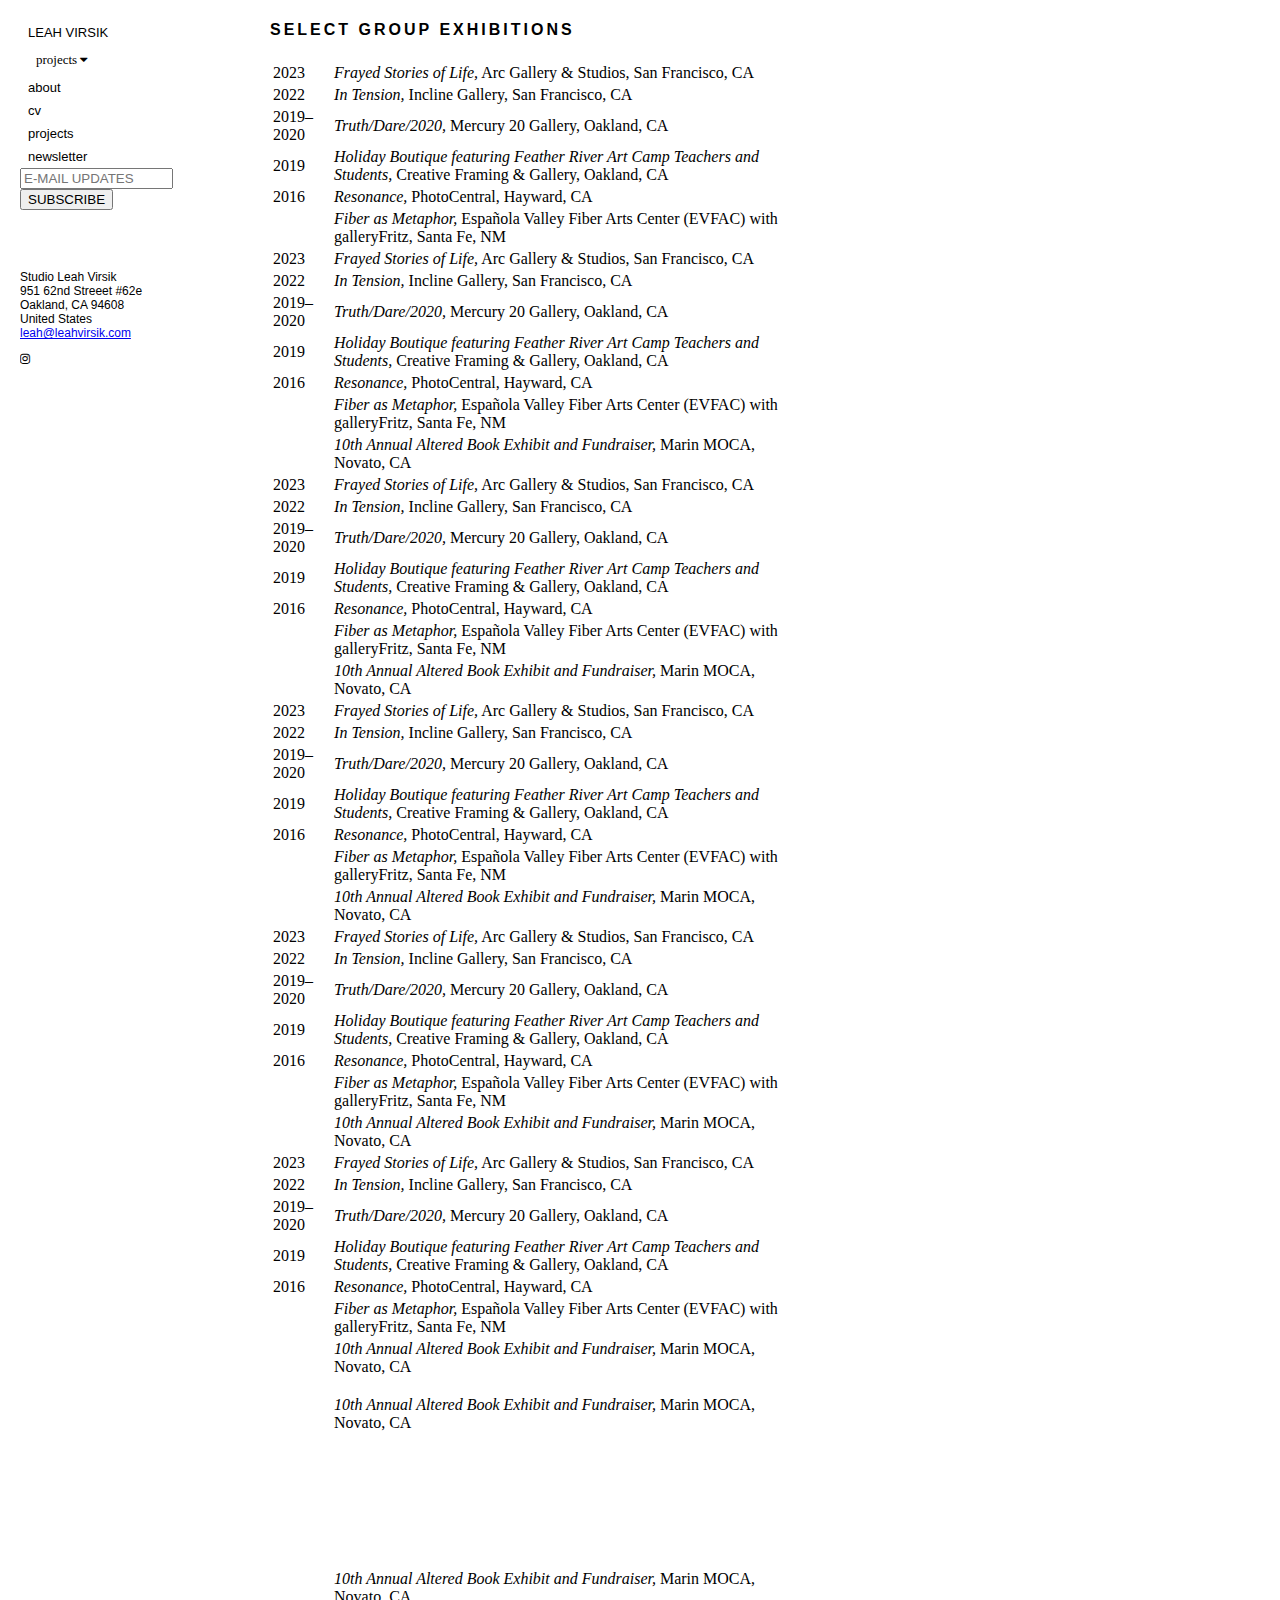
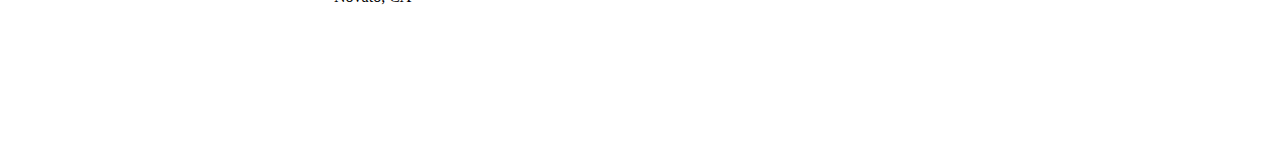
<file: index.html>
<!DOCTYPE html>
<html lang="en">
<head>
 <meta charset="utf-8">
 <meta name="viewport" content="width=device-width, initial-scale=1.0">
	 <meta name="viewport" content="width=device-width, initial-scale=1.0">
    <meta name="description" content="Leah Virsik is a ">
    <meta name="keywords" content="contemporary artist">
   
 <title>Leah Virsik</title>	
  <link rel="stylesheet" type="text/css" href="styles.css">
  <link rel="stylesheet" href="https://cdnjs.cloudflare.com/ajax/libs/font-awesome/4.7.0/css/font-awesome.min.css">
</head>
<body>

<div class="w3-sidebar w3-bar-block w3-light-grey w3-card logo">
 <a href="https://leahvirsik.com/" class="logo w3-bar-item w3-button">LEAH VIRSIK</a>
	
 <button class="w3-button w3-block w3-left-align" onclick="myAccFunc()">
 projects <i class="fa fa-caret-down"></i>
  </button>
  <div id="demoAcc2" class="w3-hide w3-white w3-card">
    <a href="projects.html" class="w3-bar-item w3-button list2">projects</a>
    <a href="#" class="w3-bar-item w3-button list2">graphic design</a>
  </div>
 
  <a href="about.html" class="w3-bar-item w3-button">about</a>
  <a href="index.html" class="w3-bar-item w3-button">cv</a>
 <a href="projects.html" class="w3-bar-item w3-button">projects</a>
  <a href="#" class="w3-bar-item w3-button">newsletter</a>
		<div class="mailchimp-newsletter" data-alignment="left" data-fname="disabled" data-layout="horizontal">
<div class="mailchimp-inner is-content">

<form action="https://leahvirsik.us1.list-manage.com/subscribe/post?u=b50e0a915ad0702f73b01eeb6&amp;id=db574baa00&amp;f_id=009604e2f0" method="post" id="mc-embedded-subscribe-form" name="mc-embedded-subscribe-form" class="validate">
							
<input type="email" value="" name="EMAIL" id="mce-EMAIL" class="mailchimp-input regular" size="16" placeholder="E-MAIL UPDATES">

<button class="mailchimp-submit-button regular" type="submit"  value="Subscribe" name="subscribe" id="mc-embedded-subscribe">SUBSCRIBE</button>
	</form>
	</div>
				</div>
	<br>
	<br>
		<br>

  <div class="address">

<p class="address">Studio Leah Virsik<br>
	951 62nd Streeet #62e<br>
Oakland, CA 94608<br>
United States<br>
<a href="mailto:leah@leahvirsik.com">leah@leahvirsik.com</a></p>
		  <a href="https://www.instagram.com/leahvirsik/"  class="fa fa-instagram"></a>
	 
</div>
	</div>

<div class="w3-container">
<div class="cv">
 	<h4>SELECT GROUP EXHIBITIONS</h4>
<table>
  <tr><td class="date">2023</td><td><i>Frayed Stories of Life,</i> Arc Gallery &#38; Studios, San Francisco, CA</td></tr>
  <tr><td class="date">2022</td><td><i>In Tension,</i> Incline Gallery, San Francisco, CA</td></tr>
<tr>
  <td class="date">2019–2020</td><td><i>Truth/Dare/2020,</i> Mercury 20 Gallery, Oakland, CA</td></tr>
	
<tr><td class="date">2019</td><td><i>Holiday Boutique featuring Feather River Art Camp Teachers and Students,</i> Creative Framing &#38; Gallery, Oakland, CA</td></tr>
<tr><td class="date">2016</td><td><i>Resonance,</i> PhotoCentral, Hayward, CA</td></tr>
<tr><td class="date"></td><td><i>Fiber as Metaphor,</i> Española Valley Fiber Arts Center (EVFAC) with galleryFritz, Santa Fe, NM  </td></tr>
<tr>
  <td class="date">2023</td>
  <td><i>Frayed Stories of Life,</i> Arc Gallery &#38; Studios, San Francisco, CA</td>
</tr>
<tr>
  <td class="date">2022</td>
  <td><i>In Tension,</i> Incline Gallery, San Francisco, CA</td>
</tr>
<tr>
  <td class="date">2019–2020</td>
  <td><i>Truth/Dare/2020,</i> Mercury 20 Gallery, Oakland, CA</td>
</tr>
<tr>
  <td class="date">2019</td>
  <td><i>Holiday Boutique featuring Feather River Art Camp Teachers and Students,</i> Creative Framing &#38; Gallery, Oakland, CA</td>
</tr>
<tr>
  <td class="date">2016</td>
  <td><i>Resonance,</i> PhotoCentral, Hayward, CA</td>
</tr>
<tr>
  <td class="date"></td>
  <td><i>Fiber as Metaphor,</i> Española Valley Fiber Arts Center (EVFAC) with galleryFritz, Santa Fe, NM </td>
</tr>
<tr>
  <td class="date"></td>
  <td><i>10th Annual Altered Book Exhibit and Fundraiser,</i> Marin MOCA, Novato, CA</td>
</tr>
<tr>
  <td class="date">2023</td>
  <td><i>Frayed Stories of Life,</i> Arc Gallery &#38; Studios, San Francisco, CA</td>
</tr>
<tr>
  <td class="date">2022</td>
  <td><i>In Tension,</i> Incline Gallery, San Francisco, CA</td>
</tr>
<tr>
  <td class="date">2019–2020</td>
  <td><i>Truth/Dare/2020,</i> Mercury 20 Gallery, Oakland, CA</td>
</tr>
<tr>
  <td class="date">2019</td>
  <td><i>Holiday Boutique featuring Feather River Art Camp Teachers and Students,</i> Creative Framing &#38; Gallery, Oakland, CA</td>
</tr>
<tr>
  <td class="date">2016</td>
  <td><i>Resonance,</i> PhotoCentral, Hayward, CA</td>
</tr>
<tr>
  <td class="date"></td>
  <td><i>Fiber as Metaphor,</i> Española Valley Fiber Arts Center (EVFAC) with galleryFritz, Santa Fe, NM </td>
</tr>
<tr>
  <td class="date"></td>
  <td><i>10th Annual Altered Book Exhibit and Fundraiser,</i> Marin MOCA, Novato, CA</td>
</tr>
<tr>
  <td class="date">2023</td>
  <td><i>Frayed Stories of Life,</i> Arc Gallery &#38; Studios, San Francisco, CA</td>
</tr>
<tr>
  <td class="date">2022</td>
  <td><i>In Tension,</i> Incline Gallery, San Francisco, CA</td>
</tr>
<tr>
  <td class="date">2019–2020</td>
  <td><i>Truth/Dare/2020,</i> Mercury 20 Gallery, Oakland, CA</td>
</tr>
<tr>
  <td class="date">2019</td>
  <td><i>Holiday Boutique featuring Feather River Art Camp Teachers and Students,</i> Creative Framing &#38; Gallery, Oakland, CA</td>
</tr>
<tr>
  <td class="date">2016</td>
  <td><i>Resonance,</i> PhotoCentral, Hayward, CA</td>
</tr>
<tr>
  <td class="date"></td>
  <td><i>Fiber as Metaphor,</i> Española Valley Fiber Arts Center (EVFAC) with galleryFritz, Santa Fe, NM </td>
</tr>
<tr>
  <td class="date"></td>
  <td><i>10th Annual Altered Book Exhibit and Fundraiser,</i> Marin MOCA, Novato, CA</td>
</tr>
<tr>
  <td class="date">2023</td>
  <td><i>Frayed Stories of Life,</i> Arc Gallery &#38; Studios, San Francisco, CA</td>
</tr>
<tr>
  <td class="date">2022</td>
  <td><i>In Tension,</i> Incline Gallery, San Francisco, CA</td>
</tr>
<tr>
  <td class="date">2019–2020</td>
  <td><i>Truth/Dare/2020,</i> Mercury 20 Gallery, Oakland, CA</td>
</tr>
<tr>
  <td class="date">2019</td>
  <td><i>Holiday Boutique featuring Feather River Art Camp Teachers and Students,</i> Creative Framing &#38; Gallery, Oakland, CA</td>
</tr>
<tr>
  <td class="date">2016</td>
  <td><i>Resonance,</i> PhotoCentral, Hayward, CA</td>
</tr>
<tr>
  <td class="date"></td>
  <td><i>Fiber as Metaphor,</i> Española Valley Fiber Arts Center (EVFAC) with galleryFritz, Santa Fe, NM </td>
</tr>
<tr>
  <td class="date"></td>
  <td><i>10th Annual Altered Book Exhibit and Fundraiser,</i> Marin MOCA, Novato, CA</td>
</tr>
<tr>
  <td class="date">2023</td>
  <td><i>Frayed Stories of Life,</i> Arc Gallery &#38; Studios, San Francisco, CA</td>
</tr>
<tr>
  <td class="date">2022</td>
  <td><i>In Tension,</i> Incline Gallery, San Francisco, CA</td>
</tr>
<tr>
  <td class="date">2019–2020</td>
  <td><i>Truth/Dare/2020,</i> Mercury 20 Gallery, Oakland, CA</td>
</tr>
<tr>
  <td class="date">2019</td>
  <td><i>Holiday Boutique featuring Feather River Art Camp Teachers and Students,</i> Creative Framing &#38; Gallery, Oakland, CA</td>
</tr>
<tr>
  <td class="date">2016</td>
  <td><i>Resonance,</i> PhotoCentral, Hayward, CA</td>
</tr>
<tr>
  <td class="date"></td>
  <td><i>Fiber as Metaphor,</i> Española Valley Fiber Arts Center (EVFAC) with galleryFritz, Santa Fe, NM </td>
</tr>
<tr>
  <td class="date"></td>
  <td><i>10th Annual Altered Book Exhibit and Fundraiser,</i> Marin MOCA, Novato, CA</td>
</tr>
<tr>
  <td class="date"></td>
  <td><p><i>10th Annual Altered Book Exhibit and Fundraiser,</i> Marin MOCA, Novato, CA</p>
    <p>&nbsp;</p>
    <p>&nbsp;</p>
    <p>&nbsp;</p></td>
</tr>
<tr><td class="date"></td><td><p><i>10th Annual Altered Book Exhibit and Fundraiser,</i> Marin MOCA, Novato, CA</p>
  <p>&nbsp;</p>
  <p>&nbsp;</p>
  <p>&nbsp;</p>
  <p>&nbsp;</p></td></tr>
	
</table> 
	</div>	
	</div>	

<script>
function myAccFunc() {
  var x = document.getElementById("demoAcc");
  if (x.className.indexOf("w3-show") == -1) {
    x.className += " w3-show";
    x.previousElementSibling.className += " w3-green";
  } else { 
    x.className = x.className.replace(" w3-show", "");
    x.previousElementSibling.className = 
    x.previousElementSibling.className.replace(" w3-green", "");
  }
}
	
	function myAccFunc() {
  var x = document.getElementById("demoAcc2");
  if (x.className.indexOf("w3-show") == -1) {
    x.className += " w3-show";
    x.previousElementSibling.className += " w3-green";
  } else { 
    x.className = x.className.replace(" w3-show", "");
    x.previousElementSibling.className = 
    x.previousElementSibling.className.replace(" w3-green", "");
  }
}

function myDropFunc() {
  var x = document.getElementById("demoDrop");
  if (x.className.indexOf("w3-show") == -1) {
    x.className += " w3-show";
    x.previousElementSibling.className += " w3-green";
  } else { 
    x.className = x.className.replace(" w3-show", "");
    x.previousElementSibling.className = 
    x.previousElementSibling.className.replace(" w3-green", "");
  }
}
</script>

</body>
</html>
</file>
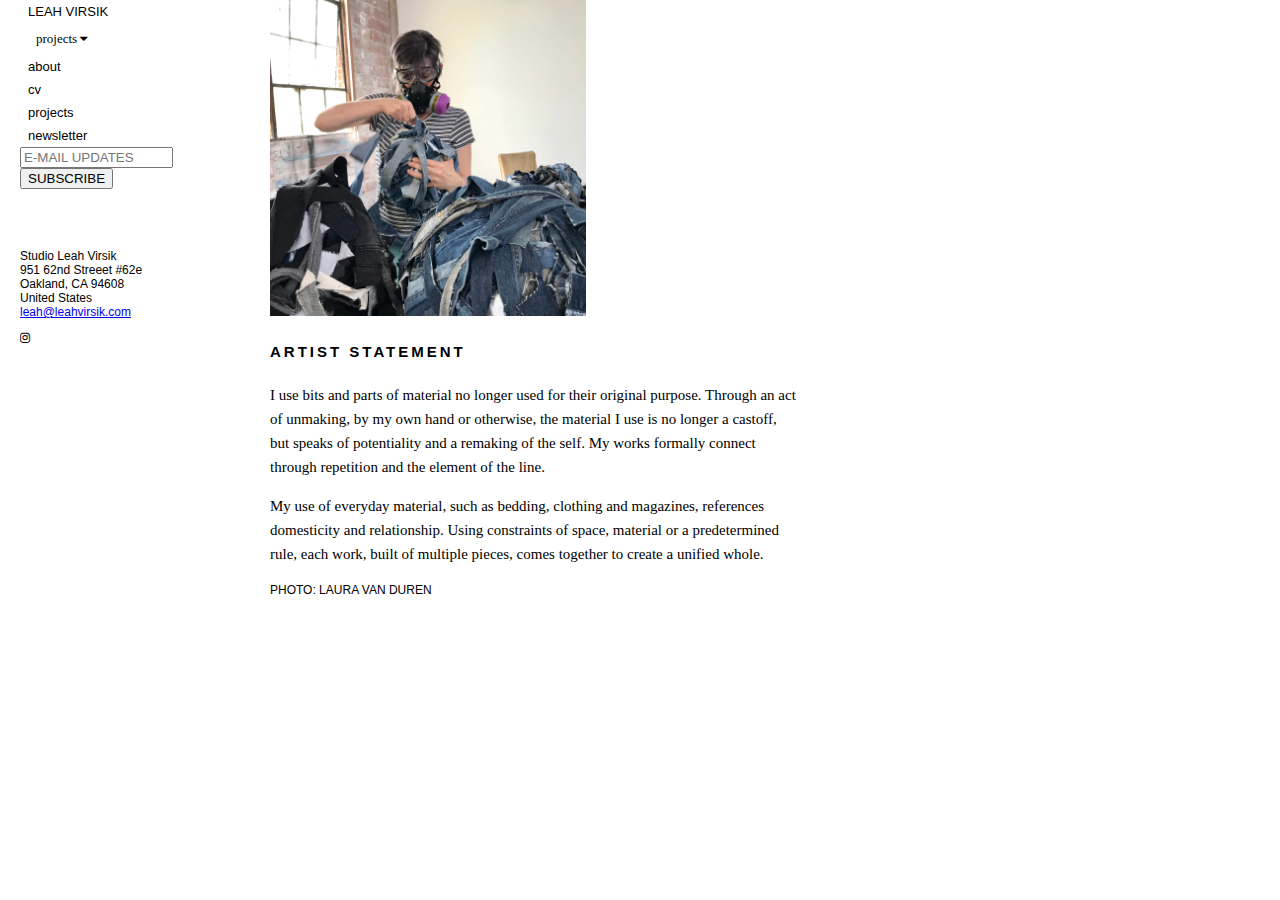
<file: about.html>
<!DOCTYPE html>
<html lang="en">
<head>
 <meta charset="utf-8">
	 <meta name="viewport" content="width=device-width, initial-scale=1.0">
    <meta name="description" content="Leah Virsik is a ">
    <meta name="keywords" content="contemporary artist">
   
 <title>Leah Virsik</title>	
  <link rel="stylesheet" type="text/css" href="styles.css">
  <link rel="stylesheet" href="https://cdnjs.cloudflare.com/ajax/libs/font-awesome/4.7.0/css/font-awesome.min.css">
</head>
<body>

<div class="w3-sidebar w3-bar-block w3-light-grey w3-card">
 <a href="https://leahvirsik.com/" class="logo w3-bar-item w3-button">LEAH VIRSIK</a>
	
 <button class="w3-button w3-block w3-left-align" onclick="myAccFunc()">
 projects <i class="fa fa-caret-down"></i>
  </button>
  <div id="demoAcc2" class="w3-hide w3-white w3-card">
    <a href="projects.html" class="w3-bar-item w3-button list2">projects</a>
    <a href="#" class="w3-bar-item w3-button list2">graphic design</a>
  </div>
 
  <a href="about.html" class="w3-bar-item w3-button">about</a>
  <a href="index.html" class="w3-bar-item w3-button">cv</a>
 <a href="projects.html" class="w3-bar-item w3-button">projects</a>
  <a href="#" class="w3-bar-item w3-button">newsletter</a>
		<div class="mailchimp-newsletter" data-alignment="left" data-fname="disabled" data-layout="horizontal">
<div class="mailchimp-inner is-content">

<form action="https://leahvirsik.us1.list-manage.com/subscribe/post?u=b50e0a915ad0702f73b01eeb6&amp;id=db574baa00&amp;f_id=009604e2f0" method="post" id="mc-embedded-subscribe-form" name="mc-embedded-subscribe-form" class="validate">
							
<input type="email" value="" name="EMAIL" id="mce-EMAIL" class="mailchimp-input regular" size="16" placeholder="E-MAIL UPDATES">

<button class="mailchimp-submit-button regular" type="submit"  value="Subscribe" name="subscribe" id="mc-embedded-subscribe">SUBSCRIBE</button>
	</form>
	</div>
				</div>
	<br>
	<br>
		<br>

  <div class="address">

<p class="address">Studio Leah Virsik<br>
	951 62nd Streeet #62e<br>
Oakland, CA 94608<br>
United States<br>
<a href="mailto:leah@leahvirsik.com">leah@leahvirsik.com</a></p>
		  <a href="https://www.instagram.com/leahvirsik/"  class="fa fa-instagram"></a>
	 
</div>
	</div>
<div class="container">
<div class="about">

	  <img src="images/VirsikLeah_byLauraVanDuren-scaled.jpg" style="max-width:60%;height:auto;" alt="image of Leah Virsik" size="20%" id="aboutme">
	  <div class="statement">
    <h4>ARTIST STATEMENT</h4>
	<p>I use bits and parts of material no longer used for their original purpose. Through an act of unmaking, by my own hand or otherwise, the material I use is no longer a castoff, but speaks of potentiality and a remaking of the self. My works formally connect through repetition and the element of the line.</p>
	  <p>My use of everyday material, such as bedding, clothing and magazines, references domesticity and relationship. Using constraints of space, material or a predetermined rule, each work, built of multiple pieces, comes together to create a unified whole.</p>
	<p class="caption">Photo: Laura Van Duren</p>
	</div>
	</div>
	</div>


<script>
function myAccFunc() {
  var x = document.getElementById("demoAcc");
  if (x.className.indexOf("w3-show") == -1) {
    x.className += " w3-show";
    x.previousElementSibling.className += " w3-green";
  } else { 
    x.className = x.className.replace(" w3-show", "");
    x.previousElementSibling.className = 
    x.previousElementSibling.className.replace(" w3-green", "");
  }
}
	
	function myAccFunc() {
  var x = document.getElementById("demoAcc2");
  if (x.className.indexOf("w3-show") == -1) {
    x.className += " w3-show";
    x.previousElementSibling.className += " w3-green";
  } else { 
    x.className = x.className.replace(" w3-show", "");
    x.previousElementSibling.className = 
    x.previousElementSibling.className.replace(" w3-green", "");
  }
}

function myDropFunc() {
  var x = document.getElementById("demoDrop");
  if (x.className.indexOf("w3-show") == -1) {
    x.className += " w3-show";
    x.previousElementSibling.className += " w3-green";
  } else { 
    x.className = x.className.replace(" w3-show", "");
    x.previousElementSibling.className = 
    x.previousElementSibling.className.replace(" w3-green", "");
  }
}
</script>

</body>
</html>
</file>
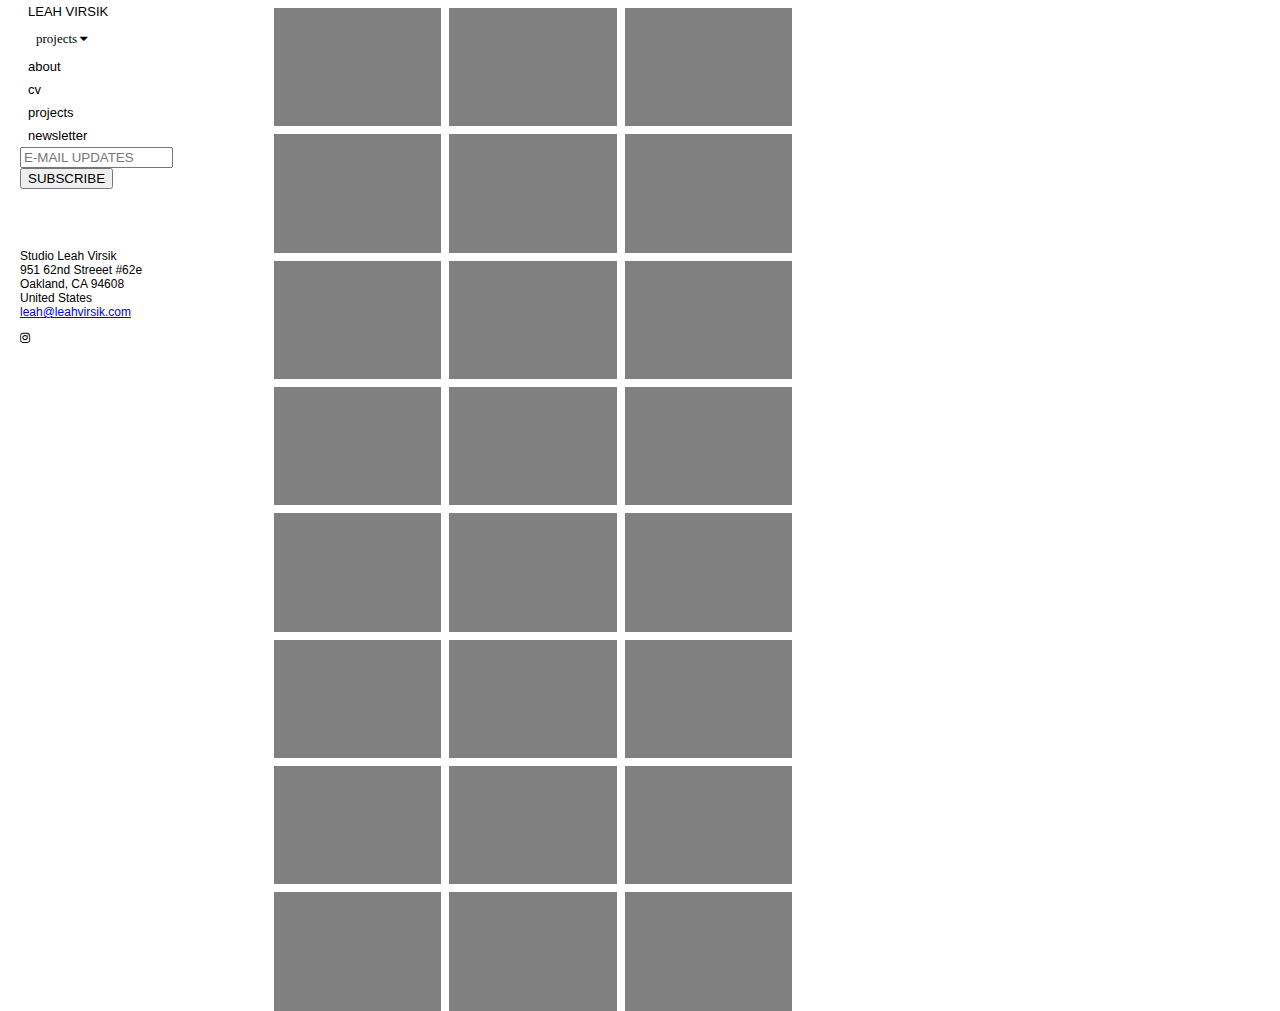
<file: projects.html>
<!DOCTYPE html>
<html lang="en">
<head>
 <meta charset="utf-8">
 <meta name="viewport" content="width=device-width, initial-scale=1">
	 <meta name="viewport" content="width=device-width, initial-scale=1.0">
    <meta name="description" content="Leah Virsik is a ">
    <meta name="keywords" content="contemporary artist">
   
 <title>Leah Virsik</title>	
  <link rel="stylesheet" type="text/css" href="styles.css">
  <link rel="stylesheet" href="https://cdnjs.cloudflare.com/ajax/libs/font-awesome/4.7.0/css/font-awesome.min.css">
</head>
<body>

<div class="w3-sidebar w3-bar-block w3-light-grey w3-card logo">
 <a href="https://leahvirsik.com/" class="logo w3-bar-item w3-button">LEAH VIRSIK</a>
	
 <button class="w3-button w3-block w3-left-align" onclick="myAccFunc()">
 projects <i class="fa fa-caret-down"></i>
  </button>
  <div id="demoAcc2" class="w3-hide w3-white w3-card">
    <a href="projects.html" class="w3-bar-item w3-button list2">projects</a>
    <a href="#" class="w3-bar-item w3-button list2">graphic design</a>
  </div>
 
  <a href="about.html" class="w3-bar-item w3-button">about</a>
  <a href="index.html" class="w3-bar-item w3-button">cv</a>
 <a href="projects.html" class="w3-bar-item w3-button">projects</a>
  <a href="#" class="w3-bar-item w3-button">newsletter</a>
		<div class="mailchimp-newsletter" data-alignment="left" data-fname="disabled" data-layout="horizontal">
<div class="mailchimp-inner is-content">

<form action="https://leahvirsik.us1.list-manage.com/subscribe/post?u=b50e0a915ad0702f73b01eeb6&amp;id=db574baa00&amp;f_id=009604e2f0" method="post" id="mc-embedded-subscribe-form" name="mc-embedded-subscribe-form" class="validate">
							
<input type="email" value="" name="EMAIL" id="mce-EMAIL" class="mailchimp-input regular" size="16" placeholder="E-MAIL UPDATES">

<button class="mailchimp-submit-button regular" type="submit"  value="Subscribe" name="subscribe" id="mc-embedded-subscribe">SUBSCRIBE</button>
	</form>
	</div>
				</div>
	<br>
	<br>
		<br>

  <div class="address">

<p class="address">Studio Leah Virsik<br>
	951 62nd Streeet #62e<br>
Oakland, CA 94608<br>
United States<br>
<a href="mailto:leah@leahvirsik.com">leah@leahvirsik.com</a></p>
		  <a href="https://www.instagram.com/leahvirsik/"  class="fa fa-instagram"></a>
	 
</div>
	</div>
<div class="container">
<!-- Photo Grid -->
<div class="row"> 
  <div class="column">
    <img src="images/thumbnail_gray.jpg" style="width:100%">
    <img src="images/thumbnail_gray.jpg" style="width:100%">
    <img src="images/thumbnail_gray.jpg" style="width:100%">
    <img src="images/thumbnail_gray.jpg" style="width:100%">
	<img src="images/thumbnail_gray.jpg" style="width:100%">
    <img src="images/thumbnail_gray.jpg" style="width:100%">
    <img src="images/thumbnail_gray.jpg" style="width:100%">
    <img src="images/thumbnail_gray.jpg" style="width:100%">
  </div>
  <div class="column">
    <img src="images/thumbnail_gray.jpg" style="width:100%">
    <img src="images/thumbnail_gray.jpg" style="width:100%">
    <img src="images/thumbnail_gray.jpg" style="width:100%">
    <img src="images/thumbnail_gray.jpg" style="width:100%">
	<img src="images/thumbnail_gray.jpg" style="width:100%">
    <img src="images/thumbnail_gray.jpg" style="width:100%">
    <img src="images/thumbnail_gray.jpg" style="width:100%">
    <img src="images/thumbnail_gray.jpg" style="width:100%">
  </div>  
  <div class="column">
    <img src="images/thumbnail_gray.jpg" style="width:100%">
    <img src="images/thumbnail_gray.jpg" style="width:100%">
    <img src="images/thumbnail_gray.jpg" style="width:100%">
    <img src="images/thumbnail_gray.jpg" style="width:100%">
	<img src="images/thumbnail_gray.jpg" style="width:100%">
    <img src="images/thumbnail_gray.jpg" style="width:100%">
    <img src="images/thumbnail_gray.jpg" style="width:100%">
    <img src="images/thumbnail_gray.jpg" style="width:100%">
  </div>
</div>
	</div>


</body>
</html>
</file>
<file: styles.css>
@charset "UTF-8";
/* CSS Document */

* {
  box-sizing: border-box;
}

body {
  margin: 0px;
  font-family: merriweather, serif;
	max-width: 800px;
}

h4 {
 font-family: proxima-nova, sans-serif;
 letter-spacing: 3px;
}

.caption {
 font-family: proxima-nova, sans-serif;
 text-transform: uppercase;
 font-size: 12px;
}

.address {
	 font-family: proxima-nova, sans-serif;
 font-size: 12px;
}
	
/*
.logo {
 font-family: proxima-nova, sans-serif;
 letter-spacing: 1px;
 font-size: 36px;
} */

container {padding: 0px;
	
}

.statement {
  font-family: merriweather, serif;
  font-size: 15px;
	line-height: 1.6;
}
.cv {
  padding: 0 4px;
  margin-left: 250px;
  padding-left: 20px;	
}

.about {
  padding: 0 4px;
  margin-left: 250px;
  padding-left: 20px;	
}

/*

.accordion {
  width: 250px;
  height: 100%;
  position: fixed;
  z-index: 1;
  top: 0;
  left: 20px;
  overflow-x: hidden;
  color: #444;
  cursor: pointer;
  padding: 18px;
  border: none;
  text-align: left;
  outline: none;
  transition: 0.4s;
  font-size: 15px;
}
*/

.active, .accordion:hover {
  background-color: #ccc; 
}

/*
.panel {
  padding: 0 18px;
  display: none;
  overflow: hidden; 
  max-height: 0;
  transition: max-height 0.2s ease-out;
}
*/

.fa {
  padding: 0px;
  font-size: 32px;
  width: 50px;
  text-align: left;
  text-decoration: none;
  margin: 0px 0px;
}

.fa:hover {
    opacity: 0.7;
}

.fa-instagram {
  color: #000000;
}


.row {
  display: -ms-flexbox; /* IE 10 */
  display: flex;
  -ms-flex-wrap: wrap; /* IE 10 */
  flex-wrap: wrap;
  padding: 0 4px;
  margin-left: 250px;
  padding-left: 20px;	
}

/* Create three equal columns that sits next to each other */
.column {
  -ms-flex: 33.3334%; /* IE 10 */
  flex: 33.3334%;
  padding: 0 4px;
}

.column img {
  margin-top: 8px;
  vertical-align: middle;
}


/* w3-sidebar
w3-bar-block 
w3-light-grey
w3-button logo
w3-block
w3-left-align
w3-hide
w3-white 
w3-card
w3-bar-item */


.w3-sidebar{height:100%;width:200px;background-color:#fff;position:fixed!important;z-index:1;overflow:auto;font-family: merriweather, serif;  font-size: 13px; margin-left:20px;}
.w3-sidebar {display:block!important}
.w3-sidebar {display:none}

.w3-bar-block .w3-bar-block {width:100%}
.w3-bar-block .w3-bar-block {min-width:100%}
.w3-bar-block .w3-button {width:100%;text-align:left;padding:8px 16px}

.w3-bar-block .w3-bar-item{width:100%;display:block;padding:4px 8px;text-align:left;border:none;white-space:normal;float:none;outline:0}
.w3-bar-block.w3-center .w3-bar-item{text-align:center}.w3-block{display:block;width:100%}
.w3-responsive{display:block;overflow-x:auto}
	

.w3-button{border:none;display:inline-block;padding:8px 16px;vertical-align:middle;overflow:hidden;text-decoration:none;color:inherit;background-color:inherit;text-align:center;cursor:pointer;white-space:nowrap;font-family: merriweather, serif;  font-size: 13px;}

.w3-block{display:block;width:100%}
.w3-responsive{display:block;overflow-x:auto}

.w3-left-align{text-align:left!important}.w3-center{text-align:center!important}

.w3-hide{display:none!important}.w3-show-block,.w3-show{display:block!important}.w3-show-inline-block{display:inline-block!important}

.w3-white:hover{color:#000!important;background-color:#fff!important}

.w3-bar-item{padding:0px 0px;float:left;width:auto;border:none;display:block;outline:0;font-family: nova-proxima, sans-serif;  font-size: 13px;}

.list {margin-left:50px}
.list2 {margin-left:50px}


.mobile-container {
  max-width: 480px;
  margin: auto;
  background-color: #fff;
  height: 500px;
  color: #333;
  border-radius: 10px;
}

.topnav {
  overflow: hidden;
  background-color: #d1d3d4;
  position: relative;
}

.topnav #myLinks {
  display: none;
}

.topnav a {
  color: #333;
  padding: 14px 16px;
  text-decoration: none;
  font-size: 17px;
  display: block;
}

.topnav a.icon {
  background: #fff;
  display: block;
  position: absolute;
  right: 0;
  top: 0;
}

.topnav a:hover {
  background-color: #fff;
  color: #777;
}

.active {
  background-color: #fff;
  color: green;
}
</style>
</head>
<body>
</file>
